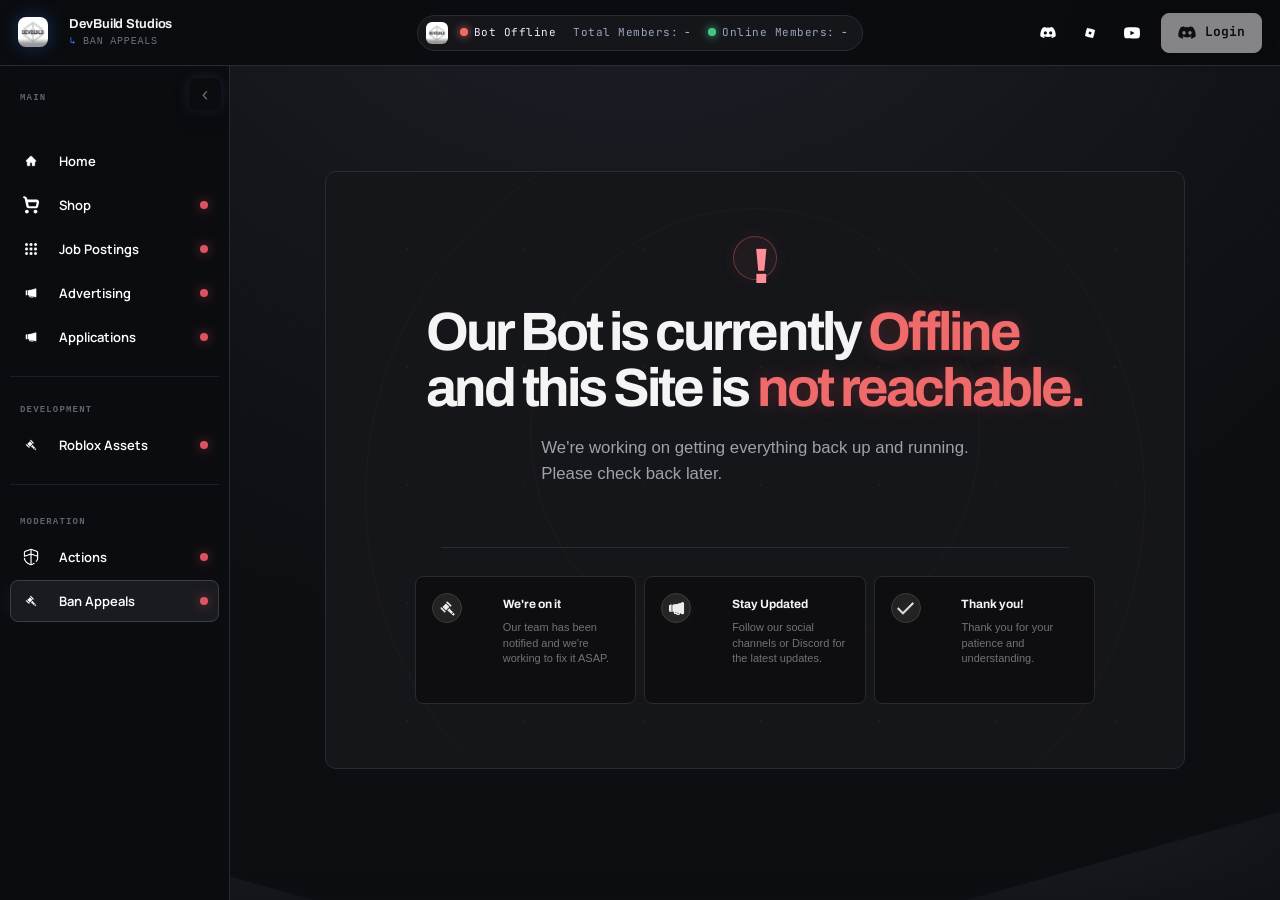
<file: ban-appeal.html>
﻿<!doctype html>
<html lang="en">
  <head>
    <meta charset="utf-8" />
    <meta name="viewport" content="width=device-width, initial-scale=1" />
    <link rel="icon" type="image/png" href="./devbuild-logo.png" />
    <meta name="theme-color" content="#ffffff" />
    <meta name="description" content="Submit and track your DevBuild Studios ban appeal." />
    <meta property="og:type" content="website" />
    <meta property="og:site_name" content="DevBuild Studios" />
    <meta property="og:title" content="DevBuild Studios - Ban Appeal" />
    <meta property="og:description" content="Submit and track your DevBuild Studios ban appeal." />
    <meta property="og:url" content="https://www.devbuildstudios.dev/ban-appeal.html" />
    <meta property="og:image" content="https://www.devbuildstudios.dev/embed-thumbnail.png" />
    <meta property="og:image:secure_url" content="https://www.devbuildstudios.dev/embed-thumbnail.png" />
    <meta property="og:image:type" content="image/png" />
    <meta property="og:image:width" content="768" />
    <meta property="og:image:height" content="768" />
    <meta name="twitter:card" content="summary_large_image" />
    <meta name="twitter:title" content="DevBuild Studios - Ban Appeal" />
    <meta name="twitter:description" content="Submit and track your DevBuild Studios ban appeal." />
    <meta name="twitter:image" content="https://www.devbuildstudios.dev/embed-thumbnail.png" />
    <title>DevBuild - Ban Appeals</title>
    <meta http-equiv="refresh" content="0; url=./?view=ban-appeals" />
    <script>
      (function () {
        try {
          var target = new URL('./?view=ban-appeals', window.location.href);
          window.location.replace(target.toString());
        } catch (e) {
          window.location.href = './?view=ban-appeals';
        }
      })();
    </script>
  </head>
  <body>
    <p>Redirecting to Ban Appeals...</p>
  </body>
</html>
</file>
